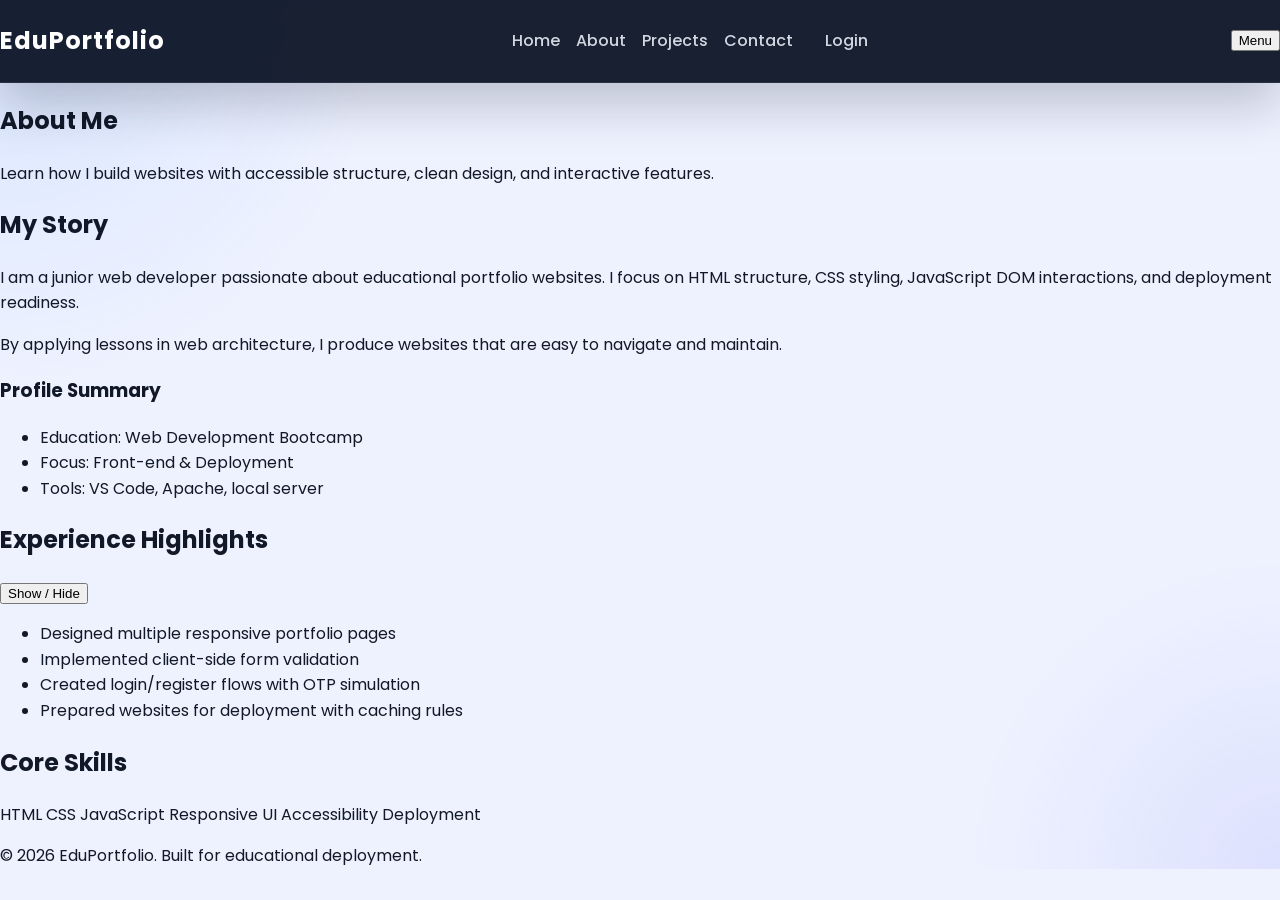
<file: eduportfolio/about.html>
<!DOCTYPE html>
<html lang="en">
<head>
  <meta charset="UTF-8" />
  <meta name="viewport" content="width=device-width, initial-scale=1.0" />
  <title>EduPortfolio | About</title>
  <link rel="stylesheet" href="css/styles.css" />
</head>
<body>
  <header class="site-header">
    <div class="container header-inner">
      <a href="index.html" class="brand">EduPortfolio</a>
      <nav class="site-nav">
        <a href="index.html">Home</a>
        <a href="about.html">About</a>
        <a href="projects.html">Projects</a>
        <a href="contact.html">Contact</a>
        <a href="login.html" class="button secondary">Login</a>
      </nav>
      <button class="nav-toggle" aria-label="Toggle navigation">Menu</button>
    </div>
  </header>

  <main class="container">
    <section class="page-heading">
      <h1>About Me</h1>
      <p>Learn how I build websites with accessible structure, clean design, and interactive features.</p>
    </section>

    <section class="about-grid">
      <div>
        <h2>My Story</h2>
        <p>I am a junior web developer passionate about educational portfolio websites. I focus on HTML structure, CSS styling, JavaScript DOM interactions, and deployment readiness.</p>
        <p>By applying lessons in web architecture, I produce websites that are easy to navigate and maintain.</p>
      </div>
      <div class="card">
        <h3>Profile Summary</h3>
        <ul>
          <li>Education: Web Development Bootcamp</li>
          <li>Focus: Front-end & Deployment</li>
          <li>Tools: VS Code, Apache, local server</li>
        </ul>
      </div>
    </section>

    <section class="toggle-section">
      <div class="toggle-header">
        <h2>Experience Highlights</h2>
        <button class="toggle-button" data-target="experience-list">Show / Hide</button>
      </div>
      <ul id="experience-list" class="toggle-content">
        <li>Designed multiple responsive portfolio pages</li>
        <li>Implemented client-side form validation</li>
        <li>Created login/register flows with OTP simulation</li>
        <li>Prepared websites for deployment with caching rules</li>
      </ul>
    </section>

    <section class="skills">
      <h2>Core Skills</h2>
      <div class="skill-badges">
        <span>HTML</span>
        <span>CSS</span>
        <span>JavaScript</span>
        <span>Responsive UI</span>
        <span>Accessibility</span>
        <span>Deployment</span>
      </div>
    </section>
  </main>

  <footer class="site-footer">
    <div class="container">
      <p>© 2026 EduPortfolio. Built for educational deployment.</p>
    </div>
  </footer>

  <script src="js/script.js" defer></script>
</body>
</html>
</file>
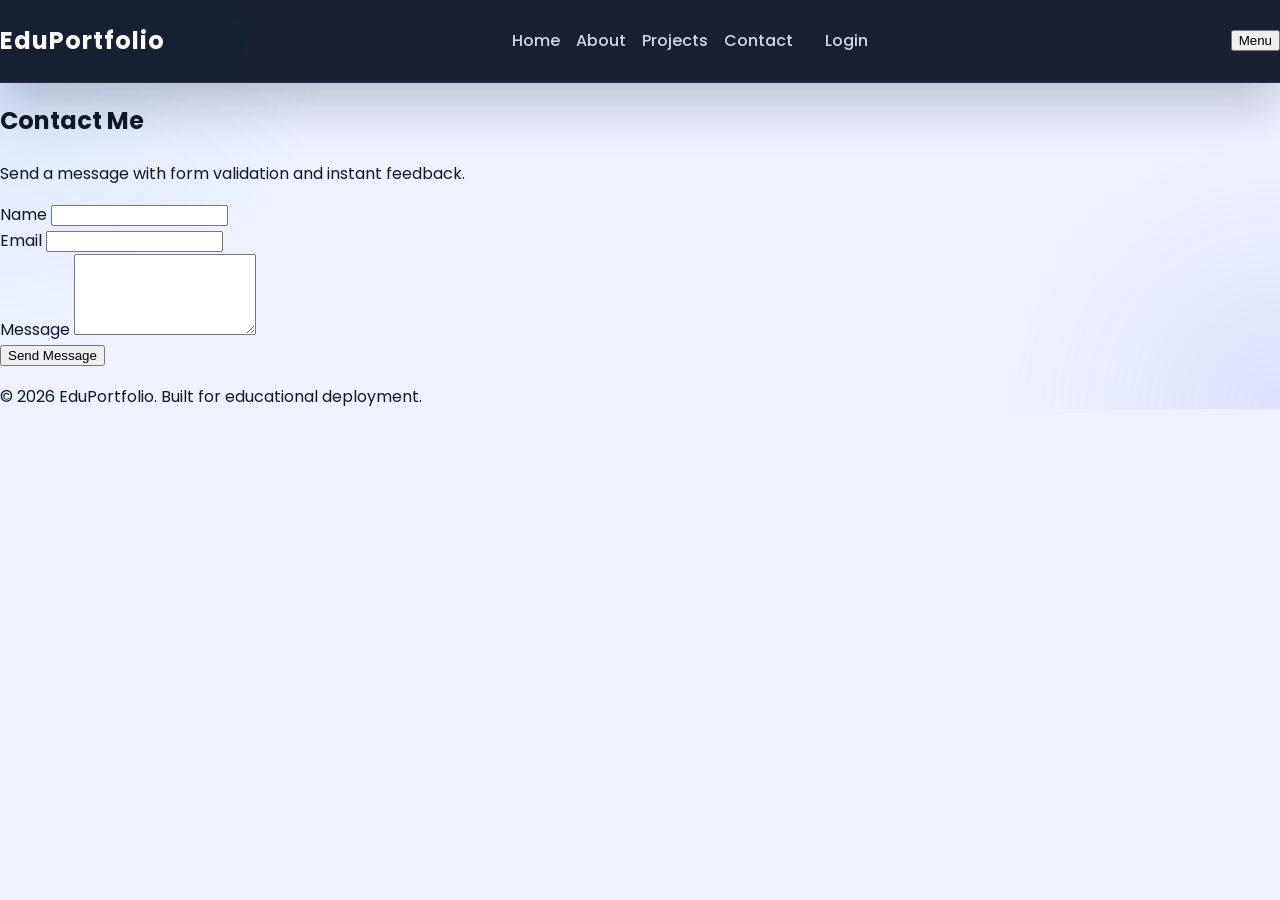
<file: eduportfolio/contact.html>
<!DOCTYPE html>
<html lang="en">
<head>
  <meta charset="UTF-8" />
  <meta name="viewport" content="width=device-width, initial-scale=1.0" />
  <title>EduPortfolio | Contact</title>
  <link rel="stylesheet" href="css/styles.css" />
</head>
<body>
  <header class="site-header">
    <div class="container header-inner">
      <a href="index.html" class="brand">EduPortfolio</a>
      <nav class="site-nav">
        <a href="index.html">Home</a>
        <a href="about.html">About</a>
        <a href="projects.html">Projects</a>
        <a href="contact.html">Contact</a>
        <a href="login.html" class="button secondary">Login</a>
      </nav>
      <button class="nav-toggle" aria-label="Toggle navigation">Menu</button>
    </div>
  </header>

  <main class="container">
    <section class="page-heading">
      <h1>Contact Me</h1>
      <p>Send a message with form validation and instant feedback.</p>
    </section>

    <section class="contact-card">
      <form id="contact-form" novalidate>
        <div class="form-group">
          <label for="contact-name">Name</label>
          <input type="text" id="contact-name" name="name" required />
          <small class="error-message"></small>
        </div>
        <div class="form-group">
          <label for="contact-email">Email</label>
          <input type="email" id="contact-email" name="email" required />
          <small class="error-message"></small>
        </div>
        <div class="form-group">
          <label for="contact-message">Message</label>
          <textarea id="contact-message" name="message" rows="5" required></textarea>
          <small class="error-message"></small>
        </div>
        <button type="submit" class="button">Send Message</button>
        <p id="contact-feedback" class="form-feedback"></p>
      </form>
    </section>
  </main>

  <footer class="site-footer">
    <div class="container">
      <p>© 2026 EduPortfolio. Built for educational deployment.</p>
    </div>
  </footer>

  <script src="js/script.js" defer></script>
</body>
</html>
</file>
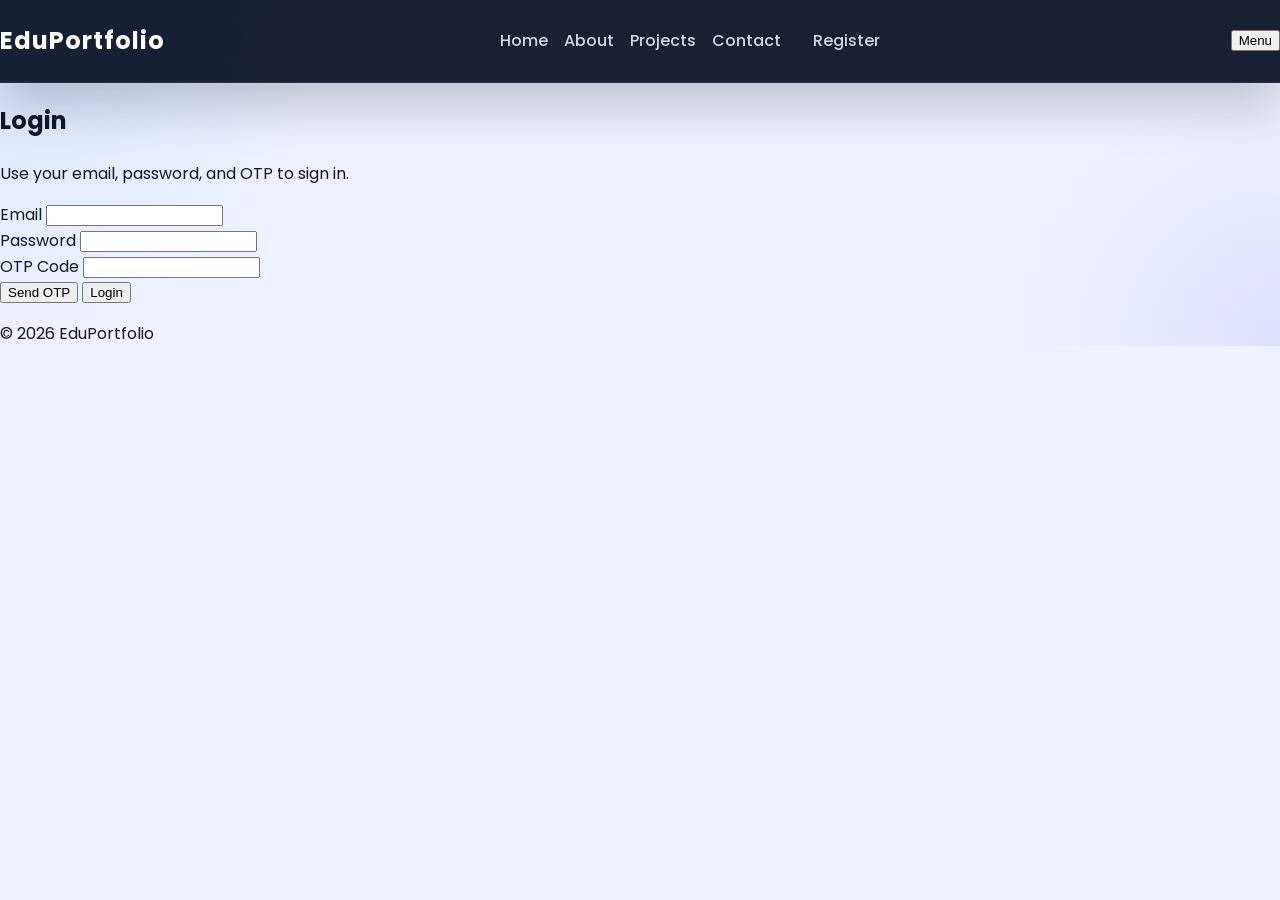
<file: eduportfolio/login.html>
<!DOCTYPE html>
<html lang="en">
<head>
  <meta charset="UTF-8" />
  <meta name="viewport" content="width=device-width, initial-scale=1.0" />
  <title>Edu Portfolio | Login</title>
  <link rel="stylesheet" href="css/styles.css" />
</head>
<body>
  <header class="site-header">
    <div class="container header-inner">
      <a href="index.html" class="brand">EduPortfolio</a>
      <nav class="site-nav">
        <a href="index.html">Home</a>
        <a href="about.html">About</a>
        <a href="projects.html">Projects</a>
        <a href="contact.html">Contact</a>
        <a href="register.html" class="button secondary">Register</a>
      </nav>
      <button class="nav-toggle" aria-label="Toggle navigation">Menu</button>
    </div>
  </header>

  <main class="container">
    <section class="page-heading">
      <h1>Login</h1>
      <p>Use your email, password, and OTP to sign in.</p>
    </section>

    <section class="auth-card">
      <form id="login-form" novalidate>
        <div class="form-group">
          <label for="login-email">Email</label>
          <input type="email" id="login-email" required />
        </div>
        <div class="form-group">
          <label for="login-password">Password</label>
          <input type="password" id="login-password" required />
        </div>
        <div class="form-group">
          <label for="login-otp">OTP Code</label>
          <input type="text" id="login-otp" maxlength="6" />
        </div>
        <button type="button" id="send-otp" class="button secondary">Send OTP</button>
        <button type="submit" class="button">Login</button>
        <p id="login-feedback" class="form-feedback"></p>
      </form>
    </section>
  </main>

  <footer class="site-footer">
    <div class="container">
      <p>© 2026 EduPortfolio</p>
    </div>
  </footer>

  <script src="js/script.js"></script>
</body>
</html>
</file>
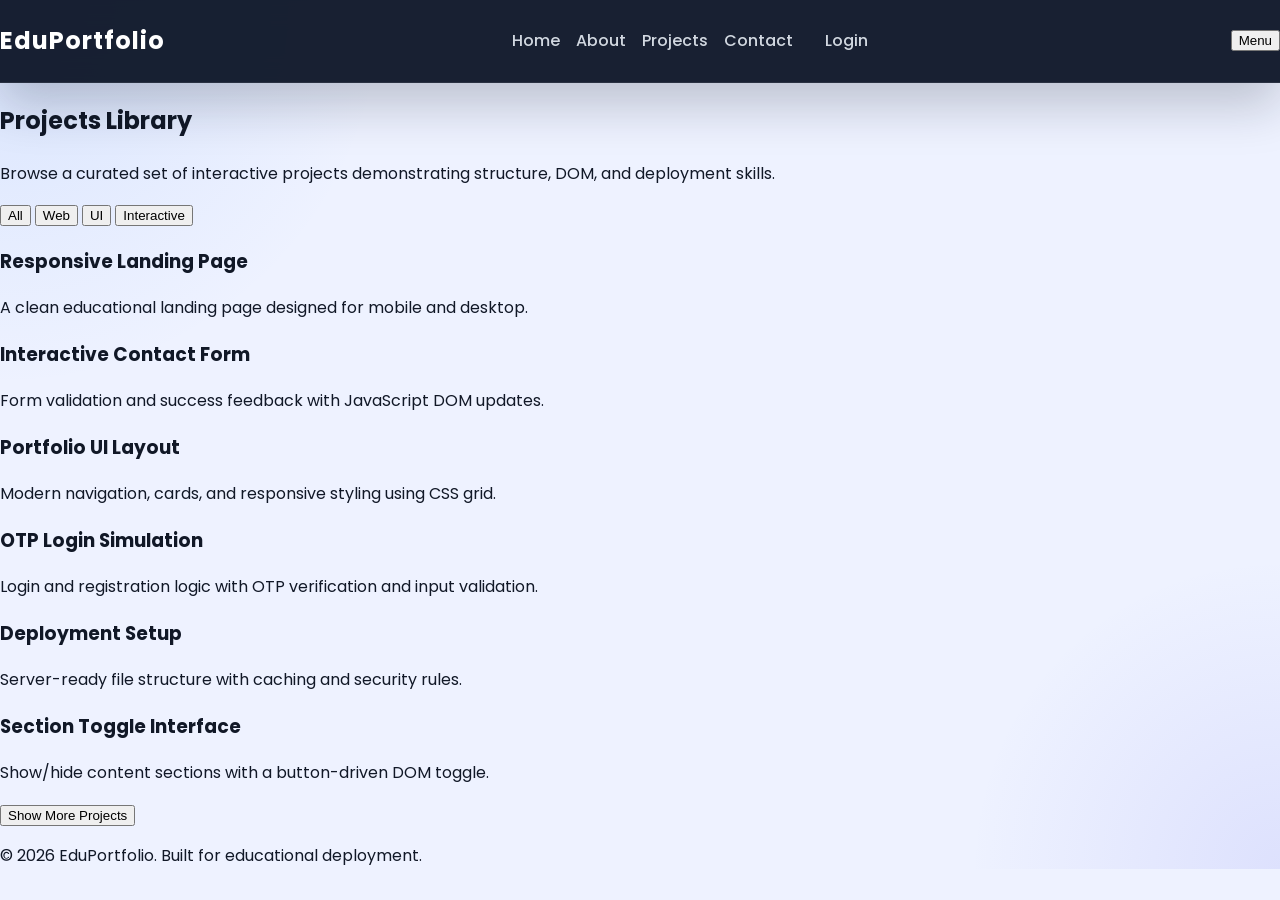
<file: eduportfolio/projects.html>
<!DOCTYPE html>
<html lang="en">
<head>
  <meta charset="UTF-8" />
  <meta name="viewport" content="width=device-width, initial-scale=1.0" />
  <title>EduPortfolio | Projects</title>
  <link rel="stylesheet" href="css/styles.css" />
</head>
<body>
  <header class="site-header">
    <div class="container header-inner">
      <a href="index.html" class="brand">EduPortfolio</a>
      <nav class="site-nav">
        <a href="index.html">Home</a>
        <a href="about.html">About</a>
        <a href="projects.html">Projects</a>
        <a href="contact.html">Contact</a>
        <a href="login.html" class="button secondary">Login</a>
      </nav>
      <button class="nav-toggle" aria-label="Toggle navigation">Menu</button>
    </div>
  </header>

  <main class="container">
    <section class="page-heading">
      <h1>Projects Library</h1>
      <p>Browse a curated set of interactive projects demonstrating structure, DOM, and deployment skills.</p>
    </section>

    <section class="filter-bar">
      <button class="filter-button active" data-filter="all">All</button>
      <button class="filter-button" data-filter="web">Web</button>
      <button class="filter-button" data-filter="ui">UI</button>
      <button class="filter-button" data-filter="interactive">Interactive</button>
    </section>

    <section class="project-grid" id="project-grid">
      <article class="project-card" data-category="web">
        <h3>Responsive Landing Page</h3>
        <p>A clean educational landing page designed for mobile and desktop.</p>
      </article>
      <article class="project-card" data-category="interactive">
        <h3>Interactive Contact Form</h3>
        <p>Form validation and success feedback with JavaScript DOM updates.</p>
      </article>
      <article class="project-card" data-category="ui">
        <h3>Portfolio UI Layout</h3>
        <p>Modern navigation, cards, and responsive styling using CSS grid.</p>
      </article>
      <article class="project-card" data-category="web interactive">
        <h3>OTP Login Simulation</h3>
        <p>Login and registration logic with OTP verification and input validation.</p>
      </article>
      <article class="project-card hidden" data-category="web">
        <h3>Deployment Setup</h3>
        <p>Server-ready file structure with caching and security rules.</p>
      </article>
      <article class="project-card hidden" data-category="interactive">
        <h3>Section Toggle Interface</h3>
        <p>Show/hide content sections with a button-driven DOM toggle.</p>
      </article>
    </section>

    <div class="more-action">
      <button id="show-more-projects" class="button secondary">Show More Projects</button>
    </div>
  </main>

  <footer class="site-footer">
    <div class="container">
      <p>© 2026 EduPortfolio. Built for educational deployment.</p>
    </div>
  </footer>

  <script src="js/script.js" defer></script>
</body>
</html>
</file>
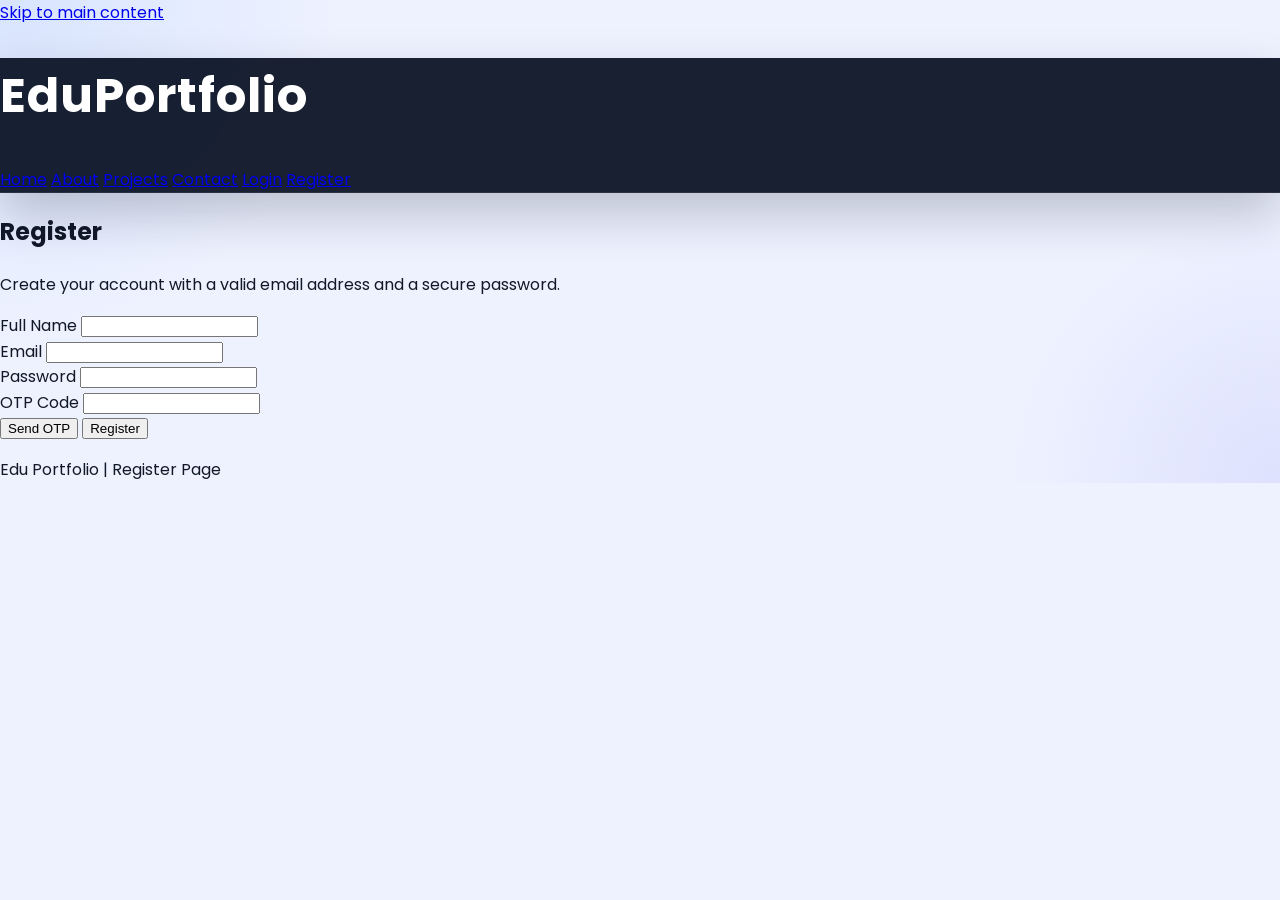
<file: eduportfolio/register.html>
<!DOCTYPE html>
<html lang="en">
<head>
  <meta charset="UTF-8">
  <meta name="viewport" content="width=device-width, initial-scale=1.0">
  <title>Edu Portfolio | Register</title>
  <link rel="stylesheet" href="css/styles.css">
</head>
<body>
  <a class="skip-link" href="#main">Skip to main content</a>
  <header class="site-header">
    <div class="brand"><h1>EduPortfolio</h1></div>
    <nav class="main-nav">
      <a href="index.html">Home</a>
      <a href="about.html">About</a>
      <a href="projects.html">Projects</a>
      <a href="contact.html">Contact</a>
      <a href="login.html">Login</a>
      <a href="register.html" class="active">Register</a>
    </nav>
  </header>

  <main id="main" class="page-content">
    <section class="page-hero">
      <h2>Register</h2>
      <p>Create your account with a valid email address and a secure password.</p>
    </section>

    <section class="form-section">
      <form id="register-form" novalidate>
        <div class="form-group">
          <label for="register-name">Full Name</label>
          <input type="text" id="register-name" required />
        </div>
        <div class="form-group">
          <label for="register-email">Email</label>
          <input type="email" id="register-email" required />
        </div>
        <div class="form-group">
          <label for="register-password">Password</label>
          <input type="password" id="register-password" required />
        </div>
        <div class="form-group">
          <label for="register-otp">OTP Code</label>
          <input type="text" id="register-otp" maxlength="6" />
        </div>
        <button type="button" id="register-send-otp" class="button secondary">Send OTP</button>
        <button type="submit" class="button">Register</button>
        <p id="register-feedback" class="form-feedback"></p>
      </form>
    </section>
  </main>

  <footer class="site-footer">
    <p>Edu Portfolio | Register Page</p>
  </footer>

  <script src="js/script.js"></script>
</body>
</html>
</file>
<file: eduportfolio/css/styles.css>
@import url('https://fonts.googleapis.com/css2?family=Poppins:wght@400;500;600;700&display=swap');

:root {
  color-scheme: light;
  font-family: 'Poppins', system-ui, -apple-system, BlinkMacSystemFont, "Segoe UI", sans-serif;
  font-size: 16px;
  line-height: 1.6;
  color: #111827;
  background: #eef2ff;
}

body {
  margin: 0;
  background: radial-gradient(circle at top left, rgba(59, 130, 246, 0.12), transparent 25%),
              radial-gradient(circle at bottom right, rgba(99, 102, 241, 0.12), transparent 20%),
              #eef2ff;
}

.site-header {
  background: rgba(15, 23, 42, 0.96);
  backdrop-filter: blur(12px);
  box-shadow: 0 22px 50px rgba(15, 23, 42, 0.22);
  position: sticky;
  top: 0;
  z-index: 50;
  border-bottom: 1px solid rgba(255, 255, 255, 0.08);
}

.header-inner {
  display: flex;
  align-items: center;
  justify-content: space-between;
  gap: 1rem;
  padding: 1.1rem 0;
}

.brand {
  font-size: 1.5rem;
  font-weight: 700;
  color: #fff;
  letter-spacing: 0.04em;
  text-decoration: none;
}

.site-nav {
  display: flex;
  flex-wrap: wrap;
  gap: 1rem;
  align-items: center;
}

.site-nav a {
  color: rgba(226, 232, 240, 0.92);
  text-decoration: none;
  font-weight: 500;
  transition: color 0.2s ease, transform 0.2s ease;
}

.site-nav a:hover,
.site-nav a.active {
  color: #ffffff;
  transform: translateY(-1px);
}

.site-nav .button {
  padding: 0.65rem 1rem;
}

.hero {
  padding: 6rem 0 4rem;
  background: linear-gradient(180deg, rgba(255, 255, 255, 0.95) 0%, #eef2ff 100%);
}

.hero-grid {
  display: grid;
  grid-template-columns: 1.6fr 1fr;
  gap: 2.5rem;
  align-items: stretch;
}

.eyebrow {
  text-transform: uppercase;
  letter-spacing: 0.24em;
  font-size: 0.85rem;
  color: #4f46e5;
  margin-bottom: 1rem;
}

.hero h1 {
  margin: 0;
  font-size: clamp(3rem, 5vw, 4.5rem);
  line-height: 1.02;
  color: #0f172a;
}

.hero p {
  margin: 1.2rem 0 1.8rem;
  color: #475569;
  font-size: 1.05rem;
  max-width: 44rem;
}

.hero-actions {
  display: flex;
  flex-wrap: wrap;
  gap: 1rem;
}

.hero-actions .button {
  min-width: 12rem;
  font-weight: 600;
  box-shadow: 0 20px 40px rgba(67, 56, 202, 0.18);
}

.hero-actions .button.secondary {
  background: #ffffff;
  color: #0f172a;
  border: 1px solid #c7d2fe;
}

.hero-image {
  width: min(320px, 100%);
  aspect-ratio: 1 / 1;
  overflow: hidden;
  border-radius: 1.5rem;
  box-shadow: 0 18px 40px rgba(15, 23, 42, 0.15);
}

.hero-image img {
  width: 100%;
  height: 100%;
  object-fit: cover;
  display: block;
}

@media (max-width: 900px) {
  .hero-grid,
  .overview,
  .feature-grid,
  .about-grid,
  .project-grid {
    grid-template-columns: 1fr;
  }
}
@media (max-width: 720px) {
  .header-inner {
    flex-wrap: wrap;
  }
  .nav-toggle {
    display: inline-flex;
  }
  .site-nav {
    width: 100%;
    flex-direction: column;
    align-items: stretch;
    display: none;
    padding-top: 0.75rem;
  }
  .site-nav.show {
    display: flex;
  }
}
</file>
